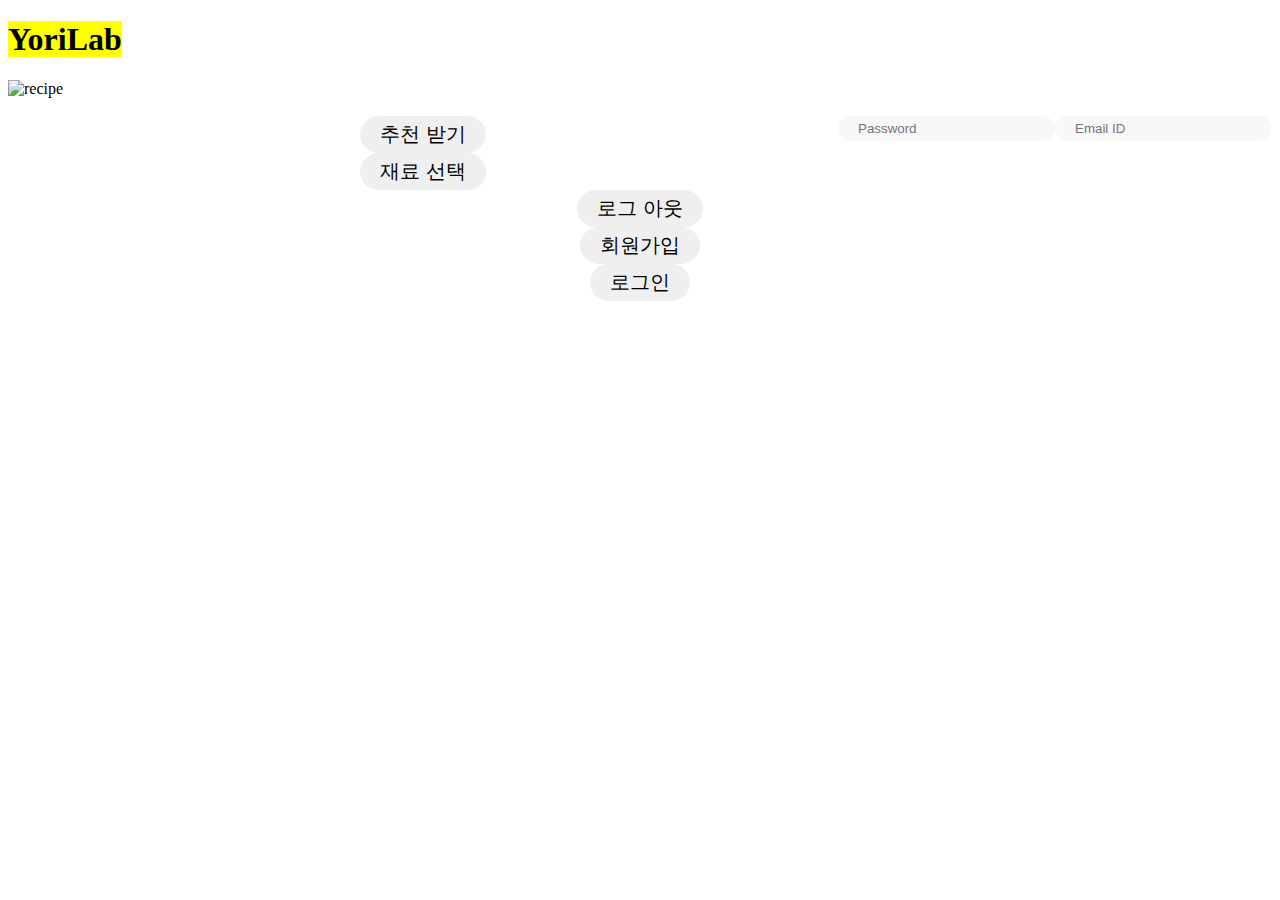
<file: src/main/resources/templates/mainPage.html>
<!DOCTYPE html>

<html lang="ko" xmlns:th="http://www.thymeleaf.org"
      xmlns:layout="http://www.ultraq.net.nz/thymeleaf/layout"
      layout:decorate="~{layouts/default}">

<div layout:fragment="content">

    <div >
        <h1><mark class="text-white">YoriLab</mark></h1>

        <img th:src="@{/img/mainPage.png}" class="rounded-pill shadow position-relative" alt="recipe" th:style="${'width:65%;'}"><br><br>

        <div class="box col-12">
            <form name = "LoginForm"method="post">
                <th:block th:if="${session.member != null}">
                    <span th:text="${session.member.name} +'님, 반갑습니다!'"></span>

                </th:block>
                <th:block th:if="${session.member == null}">
            <input type="ID" id = "email" name = "emailID"class="float-start col-3" placeholder="Email ID"/>
            <input type="password" id = "pw" name = "PW" class="float-start col-3" placeholder="Password"/>
                    <span th:text="${error}" th:style="${'color:red;'}"></span>
                </th:block>
                <th:block th:if="${session.member != null}">
                    <span>
                    <button type = "button" id="recomm-btn" class="float-end top-50 start-50 translate-middle btn btn-lg btn-success">추천 받기</button>
                    <button type = "button" id="ingre-select-btn" class="float-end start-80 translate-middle btn btn-lg btn-success">재료 선택</button>
                    <button type="button" id = "Logout-btn" class="float-end start-80 translate-middle btn btn-lg btn-light">로그 아웃</button>

                    </span>
                </th:block>
                <th:block th:if="${session.member == null}">
                    <button type="button" class="float-end btn btn-success btn-lg"id = "signUp-btn">회원가입</button>
                    <button type="button" class="float-end btn btn-light btn-lg" id = "Login-btn">로그인</button>
                </th:block>
            </form>


        </div>
    </div>

</div>

</html>

<script>
    $("#recomm-btn").click(function() {
        location.href = "/recommendation";
    });
    $("#signUp-btn").click(function() {
        location.href = "/signup";
    });
    $("#ingre-select-btn").click(function() {
        location.href = "/select";
    });

    $("#Login-btn").click(function() {
        var result = true;
        if($("#email").val() == "") {
            alert("emailID를 입력해 주세요.");
            result = false;
        }else if($("#pw").val() == ""){
        alert("비밀번호를 입력해 주세요.");
        result = false;
        }else {
        result = true;
        }

        if(result == true)
        { LoginForm.action = "/login";
        LoginForm.submit();}
    });
    $("#Logout-btn").click(function() {



        location.href = "/logout";

    });

</script>

<style>
  .box input{
      float: right;
      font-family: 'Poppins', sans-serif;
      display: block;
      margin: 0px auto;
      padding: 5px 20px;
      text-align: left;
      background: #F8F8F8;
      color: #fff;
      border: 0;
      border-radius: 20px;
      margin-bottom: 20px;
      color: #000;
  }
  .box button {
      border: 0;
      font-family: 'Poppins', sans-serif;
      font-size: 20px;
      margin: 0px auto;
      padding: 5px 20px;
      display: block;
      cursor: pointer;
      border-radius: 20px;
  }
</style>
</file>
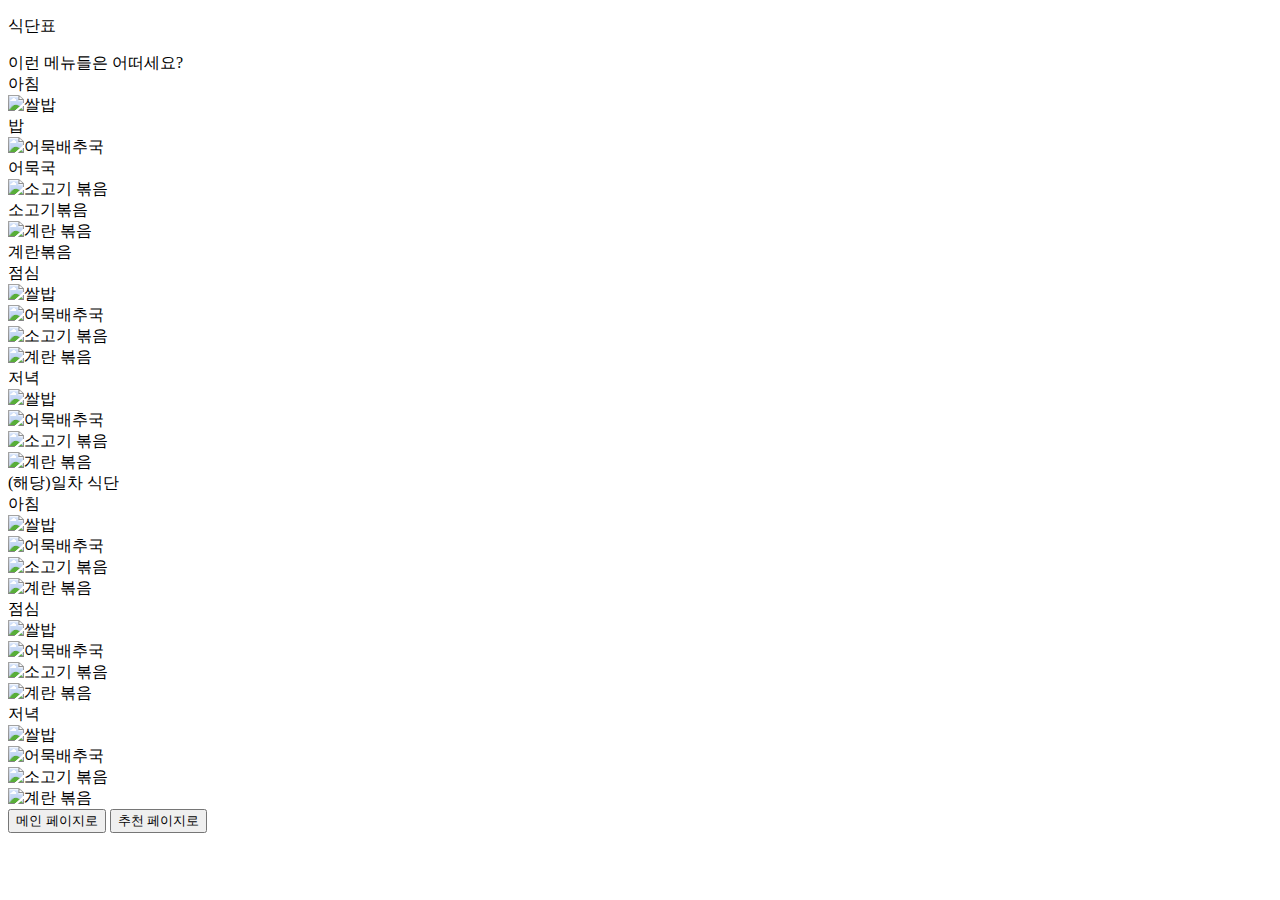
<file: src/main/resources/templates/recipeRecommend2.html>
<!DOCTYPE html>
<html xmlns:th="http://www.thymeleaf.org"
      xmlns:layout="http://www.ultraq.net.nz/thymeleaf/layout"
      layout:decorate="~{layouts/default}">

<div layout:fragment="content" class="pb-5">
    <style type="text/css">
    .col{
        flex: 0 0 auto;
         width: 15%;
        }


    </style>
    <div>

        <div class="fw-bold h4">
            <p>식단표</p>

        </div>
        <div class="mb-5"
        >
            <div class="mb-2 fw-semibold">이런 메뉴들은 어떠세요?</div>
            <div class="row flex-row flex-nowrap overflow-auto mb-2"
            >
                <div class="col"
                >아침</div>

                <div class="col"
                >
                    <img th:src="@{img/rice.png}" alt="쌀밥"
                         th:style="${'height : 100px;'}">
                    <div >밥</div>
                </div>
                <div class="col"
                >
                    <img th:src="@{img/fishcakesoup.png}" alt="어묵배추국"
                         th:style="${'height : 100px;'}">
                    <div>어묵국</div>
                </div><div class="col">
                <img th:src="@{img/stirredbeef.png}" alt="소고기 볶음"
                     th:style="${'height : 100px; '}">
                <div>소고기볶음</div>
            </div>
                <div class="col">
                    <img th:src="@{img/stirredegg.png}" alt="계란 볶음"
                         th:style="${'height : 100px; '}">
                    <div>계란볶음</div>
                </div>
            </div>
            <div class="row flex-row flex-nowrap overflow-auto mb-2"
            >
                <div class="col"
                >점심</div>

                <div class="col"
                >
                    <img th:src="@{img/rice.png}" alt="쌀밥"
                         th:style="${'height : 100px;'}">
                    <div ></div>
                </div>
                <div class="col"
                >
                    <img th:src="@{img/fishcakesoup.png}" alt="어묵배추국"
                         th:style="${'height : 100px;'}">
                    <div  class="text-center"></div>
                </div><div class="col">
                <img th:src="@{img/stirredbeef.png}" alt="소고기 볶음"
                     th:style="${'height : 100px; '}">
                <div></div>
            </div>
                <div class="col">
                    <img th:src="@{img/stirredegg.png}" alt="계란 볶음"
                         th:style="${'height : 100px; '}">
                    <div></div>
                </div>
            </div>
            <div class="row flex-row flex-nowrap overflow-auto mb-2"
            >
                <div class="col"
                >저녁</div>

                <div class="col"
                >
                    <img th:src="@{img/rice.png}" alt="쌀밥"
                         th:style="${'height : 100px;'}">
                    <div  ></div>
                </div>
                <div class="col"
                >
                    <img th:src="@{img/fishcakesoup.png}" alt="어묵배추국"
                         th:style="${'height : 100px;'}">
                    <div  ></div>
                </div><div class="col">
                <img th:src="@{img/stirredbeef.png}" alt="소고기 볶음"
                     th:style="${'height : 100px; '}">
                <div  class="text-center"></div>
            </div>
                <div class="col">
                    <img th:src="@{img/stirredegg.png}" alt="계란 볶음"
                         th:style="${'height : 100px; '}">
                    <div  class="text-center"></div>
                </div>
            </div>
        </div>


        <div>
            <div class="mb-5"
                 >
                <div class="mb-2 fw-semibold">(해당)일차 식단</div>

                <div>
                    <div class="row flex-row flex-nowrap overflow-auto mb-2"
                        >
                        <div class="col"
                        >아침</div>

                        <div class="col"
                             >
                            <img th:src="@{img/rice.png}" alt="쌀밥"
                                 th:style="${'height : 100px;'}">
                            <div  class="text-center"></div>
                        </div>
                        <div class="col"
                        >
                            <img th:src="@{img/fishcakesoup.png}" alt="어묵배추국"
                                 th:style="${'height : 100px;'}">
                            <div  class="text-center"></div>
                        </div><div class="col">
                        <img th:src="@{img/stirredbeef.png}" alt="소고기 볶음"
                             th:style="${'height : 100px; '}">
                        <div  class="text-center"></div>
                    </div>
                        <div class="col">
                            <img th:src="@{img/stirredegg.png}" alt="계란 볶음"
                                 th:style="${'height : 100px; '}">
                            <div  class="text-center"></div>
                        </div>
                    </div>
                    <div class="row flex-row flex-nowrap overflow-auto mb-2"
                    >
                        <div class="col"
                        >점심</div>
                        <!-- 추천 요리 이미지와 이름 -->
                        <div class="col"
                        >
                            <img th:src="@{img/rice.png}" alt="쌀밥"
                                 th:style="${'height : 100px;'}">
                            <div  class="text-center"></div>
                        </div>
                        <div class="col"
                        >
                            <img th:src="@{img/fishcakesoup.png}" alt="어묵배추국"
                                 th:style="${'height : 100px;'}">
                            <div  class="text-center"></div>
                        </div><div class="col">
                        <img th:src="@{img/stirredbeef.png}" alt="소고기 볶음"
                             th:style="${'height : 100px; '}">
                        <div  class="text-center"></div>
                    </div>
                        <div class="col">
                            <img th:src="@{img/stirredegg.png}" alt="계란 볶음"
                                 th:style="${'height : 100px; '}">
                            <div  class="text-center"></div>
                        </div>
                    </div>
                    <div class="row flex-row flex-nowrap overflow-auto mb-2"
                    >
                        <div class="col"
                        >저녁</div>
                        <!-- 추천 요리 이미지와 이름 -->
                        <div class="col"
                        >
                            <img th:src="@{img/rice.png}" alt="쌀밥"
                                 th:style="${'height : 100px;'}">
                            <div  class="text-center"></div>
                        </div>
                        <div class="col"
                        >
                            <img th:src="@{img/fishcakesoup.png}" alt="어묵배추국"
                                 th:style="${'height : 100px;'}">
                            <div  class="text-center"></div>
                        </div><div class="col">
                        <img th:src="@{img/stirredbeef.png}" alt="소고기 볶음"
                             th:style="${'height : 100px; '}">
                        <div  class="text-center"></div>
                    </div>
                        <div class="col">
                            <img th:src="@{img/stirredegg.png}" alt="계란 볶음"
                                 th:style="${'height : 100px; '}">
                            <div  class="text-center"></div>
                        </div>
                    </div>
                </div>


            </div>

        </div>



    </div>


    <button id = "returnHome" th:style = "${'margin: 0 auto;'}">메인 페이지로</button>
    <button id = "returnRecommend" th:style = "${'margin: 0 auto;'}">추천 페이지로</button>
    <script src="https://code.jquery.com/jquery-3.6.0.min.js"></script>
    <script type="text/javascript">

$("#returnHome").click(function(){
location.href = "/main";

})

$("#returnRecommend").click(function(){
location.href = "/recommendation";

})
</script>
</div>
</html>
</file>
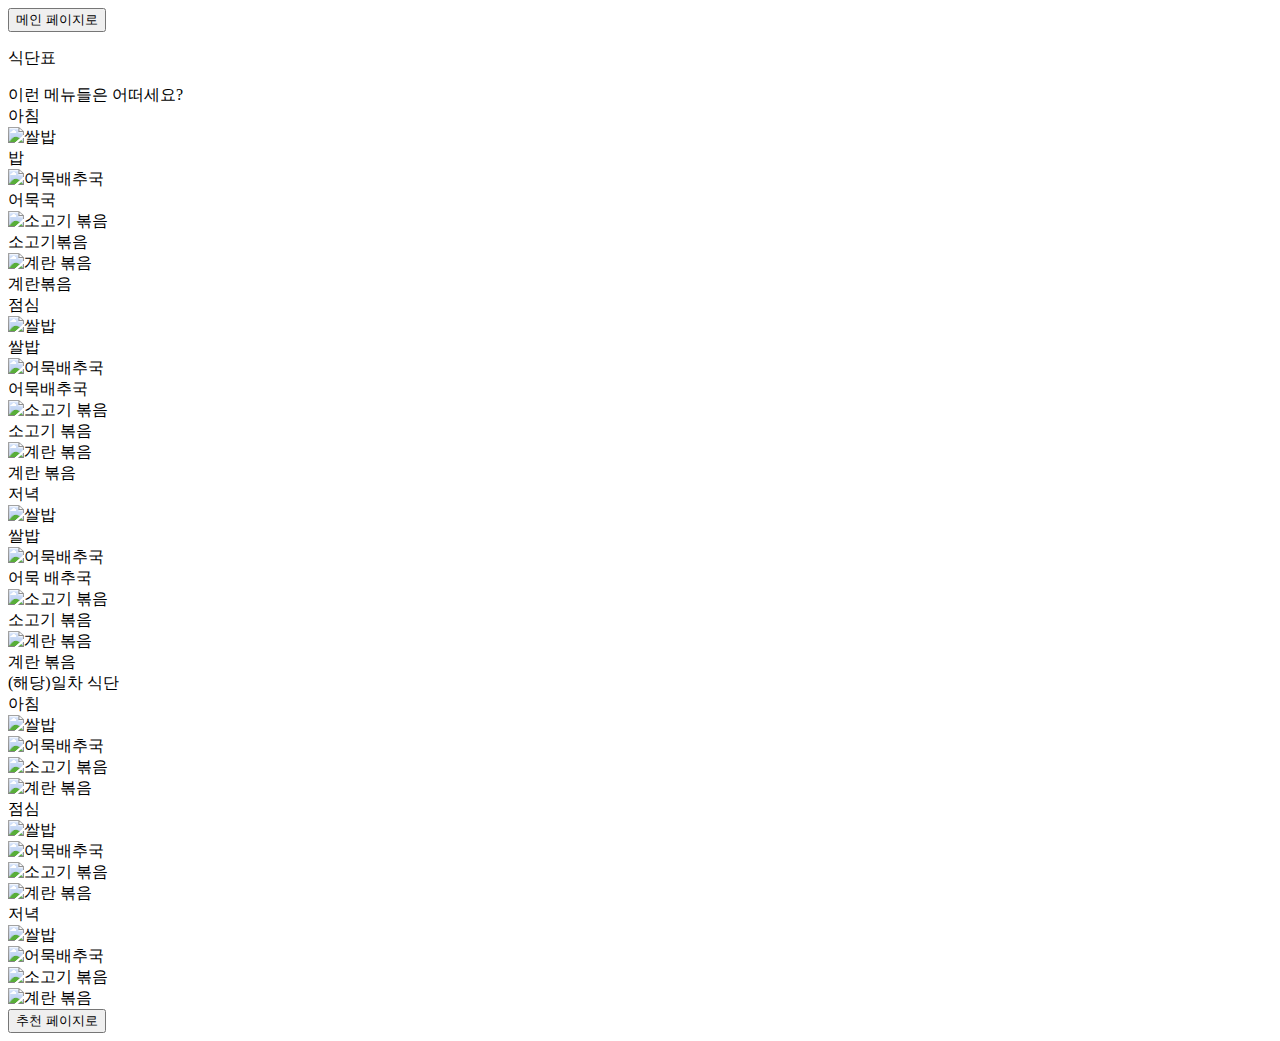
<file: src/main/resources/templates/recipeView.html>
<!DOCTYPE html>
<html xmlns:th="http://www.thymeleaf.org"
      xmlns:layout="http://www.ultraq.net.nz/thymeleaf/layout"
      layout:decorate="~{layouts/default}">

<div layout:fragment="content" class="pb-5">
    <style type="text/css">
    .col{
        flex: 0 0 auto;
         width: 15%;
        }


    </style>
    <button id = "returnHome" th:style = "${'margin: 0 auto;'}">메인 페이지로</button>
    <div>

        <div class="fw-bold h4">
            <p>식단표</p>

        </div>
        <div class="mb-5"
        >
            <div class="mb-2 fw-semibold">이런 메뉴들은 어떠세요?</div>
            <div class="row flex-row flex-nowrap overflow-auto mb-2"
            >
                <div class="col"
                >아침</div>

                <div class="col"
                >
                    <img th:src="@{img/rice.png}" alt="쌀밥"
                         th:style="${'height : 100px;'}">
                    <div >밥</div>
                </div>
                <div class="col"
                >
                    <img th:src="@{img/fishcakesoup.png}" alt="어묵배추국"
                         th:style="${'height : 100px;'}">
                    <div>어묵국</div>
                </div><div class="col">
                <img th:src="@{img/stirredbeef.png}" alt="소고기 볶음"
                     th:style="${'height : 100px; '}">
                <div>소고기볶음</div>
            </div>
                <div class="col">
                    <img th:src="@{img/stirredegg.png}" alt="계란 볶음"
                         th:style="${'height : 100px; '}">
                    <div>계란볶음</div>
                </div>
            </div>
            <div class="row flex-row flex-nowrap overflow-auto mb-2"
            >
                <div class="col"
                >점심</div>

                <div class="col"
                >
                    <img th:src="@{img/rice.png}" alt="쌀밥"
                         th:style="${'height : 100px;'}">
                    <div>쌀밥</div>
                </div>
                <div class="col"
                >
                    <img th:src="@{img/fishcakesoup.png}" alt="어묵배추국"
                         th:style="${'height : 100px;'}">
                    <div>어묵배추국</div>
                </div><div class="col">
                <img th:src="@{img/stirredbeef.png}" alt="소고기 볶음"
                     th:style="${'height : 100px; '}">
                <div>소고기 볶음</div>
            </div>
                <div class="col">
                    <img th:src="@{img/stirredegg.png}" alt="계란 볶음"
                         th:style="${'height : 100px; '}">
                    <div>계란 볶음</div>
                </div>
            </div>
            <div class="row flex-row flex-nowrap overflow-auto mb-2"
            >
                <div class="col"
                >저녁</div>

                <div class="col"
                >
                    <img th:src="@{img/rice.png}" alt="쌀밥"
                         th:style="${'height : 100px;'}">
                    <div>쌀밥</div>
                </div>
                <div class="col"
                >
                    <img th:src="@{img/fishcakesoup.png}" alt="어묵배추국"
                         th:style="${'height : 100px;'}">
                    <div>어묵 배추국</div>
                </div><div class="col">
                <img th:src="@{img/stirredbeef.png}" alt="소고기 볶음"
                     th:style="${'height : 100px; '}">
                <div>소고기 볶음</div>
            </div>
                <div class="col">
                    <img th:src="@{img/stirredegg.png}" alt="계란 볶음"
                         th:style="${'height : 100px; '}">
                    <div>계란 볶음</div>
                </div>
            </div>
        </div>


        <div>
            <div class="mb-5"
                 >
                <div class="mb-2 fw-semibold">(해당)일차 식단</div>

                <div>
                    <div class="row flex-row flex-nowrap overflow-auto mb-2"
                        >
                        <div class="col"
                        >아침</div>

                        <div class="col"
                             >
                            <img th:src="@{img/rice.png}" alt="쌀밥"
                                 th:style="${'height : 100px;'}">
                            <div  class="text-center"></div>
                        </div>
                        <div class="col"
                        >
                            <img th:src="@{img/fishcakesoup.png}" alt="어묵배추국"
                                 th:style="${'height : 100px;'}">
                            <div  class="text-center"></div>
                        </div><div class="col">
                        <img th:src="@{img/stirredbeef.png}" alt="소고기 볶음"
                             th:style="${'height : 100px; '}">
                        <div  class="text-center"></div>
                    </div>
                        <div class="col">
                            <img th:src="@{img/stirredegg.png}" alt="계란 볶음"
                                 th:style="${'height : 100px; '}">
                            <div  class="text-center"></div>
                        </div>
                    </div>
                    <div class="row flex-row flex-nowrap overflow-auto mb-2"
                    >
                        <div class="col"
                        >점심</div>
                        <!-- 추천 요리 이미지와 이름 -->
                        <div class="col"
                        >
                            <img th:src="@{img/rice.png}" alt="쌀밥"
                                 th:style="${'height : 100px;'}">
                            <div  class="text-center"></div>
                        </div>
                        <div class="col"
                        >
                            <img th:src="@{img/fishcakesoup.png}" alt="어묵배추국"
                                 th:style="${'height : 100px;'}">
                            <div  class="text-center"></div>
                        </div><div class="col">
                        <img th:src="@{img/stirredbeef.png}" alt="소고기 볶음"
                             th:style="${'height : 100px; '}">
                        <div  class="text-center"></div>
                    </div>
                        <div class="col">
                            <img th:src="@{img/stirredegg.png}" alt="계란 볶음"
                                 th:style="${'height : 100px; '}">
                            <div  class="text-center"></div>
                        </div>
                    </div>
                    <div class="row flex-row flex-nowrap overflow-auto mb-2"
                    >
                        <div class="col"
                        >저녁</div>
                        <!-- 추천 요리 이미지와 이름 -->
                        <div class="col"
                        >
                            <img th:src="@{img/rice.png}" alt="쌀밥"
                                 th:style="${'height : 100px;'}">
                            <div  class="text-center"></div>
                        </div>
                        <div class="col"
                        >
                            <img th:src="@{img/fishcakesoup.png}" alt="어묵배추국"
                                 th:style="${'height : 100px;'}">
                            <div  class="text-center"></div>
                        </div><div class="col">
                        <img th:src="@{img/stirredbeef.png}" alt="소고기 볶음"
                             th:style="${'height : 100px; '}">
                        <div  class="text-center"></div>
                    </div>
                        <div class="col">
                            <img th:src="@{img/stirredegg.png}" alt="계란 볶음"
                                 th:style="${'height : 100px; '}">
                            <div  class="text-center"></div>
                        </div>
                    </div>
                </div>


            </div>

        </div>



    </div>



    <button id = "returnRecommend" th:style = "${'margin: 0 auto;'}">추천 페이지로</button>
    <script src="https://code.jquery.com/jquery-3.6.0.min.js"></script>
    <script type="text/javascript">

$("#returnHome").click(function(){
location.href = "/main";

})

$("#returnRecommend").click(function(){
location.href = "/recommendation";

})
</script>
</div>
</html>
</file>
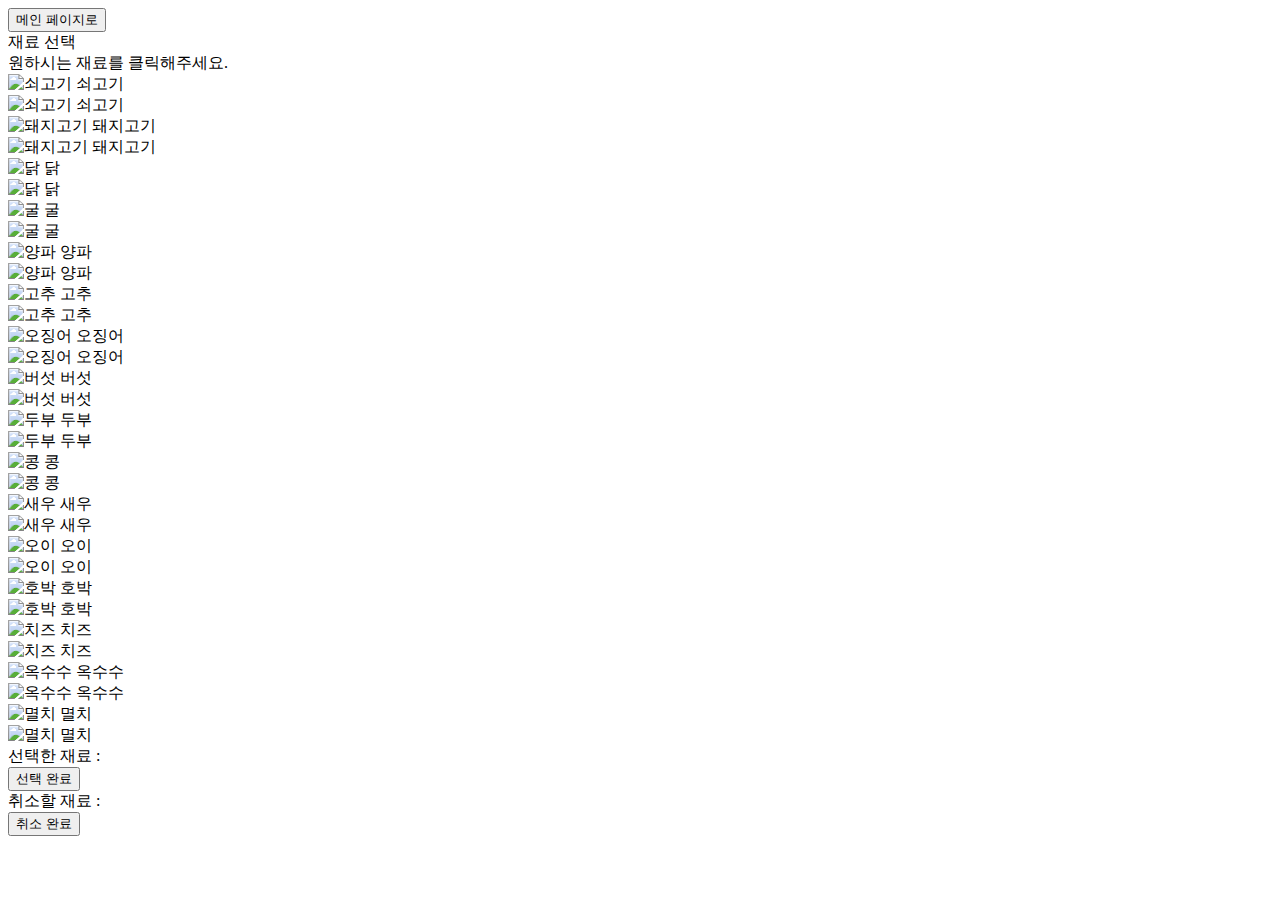
<file: src/main/resources/templates/selectIngred.html>
<!DOCTYPE html>
<html xmlns:th="http://www.thymeleaf.org"
xmlns:layout="http://www.ultraq.net.nz/thymeleaf/layout"
layout:decorate="~{layouts/default}">
<head>

    <link href="https://fonts.googleapis.com/css?family=Poppins&display=swap" rel="stylesheet"/>
    <link th:href="@{css/selectIngred.css}" rel="stylesheet"/>
    <title>Document</title></head>


<body>

<div layout:fragment="content" class="pb-5">


    <button id = "returnHome" class="top-50 start-50 translate-middle btn btn-lg btn-success">메인 페이지로</button>
    <div class="mb-2 fw-semibold">
        재료 선택
    </div>

    <div class="mb-2 fw-semibold" style = "display: center;">
        원하시는 재료를 클릭해주세요.
    </div>

    <form name = "ingredListForm">

        <div id = "hiddenInput" th:style="${'display:none;'}" th:text="${session.member.emailID}"></div>
        <input type="hidden" name="emailID" id = "emailID">
        <div class="row flex-row flex-nowrap overflow-auto mb-2"
        >
            <!-- 추천 요리 이미지와 이름 -->
            <div th:if="${#lists.contains(ingredList,'쇠고기')}" class="col-3 selected">

                <img th:src="@{img/beef.png}" alt="쇠고기"  th:style = "${'height : 150px; width : 100px;'}" class="rounded w-100">
                <span th:style = "${'margin : 100px; color : red;'}">쇠고기</span>
            </div>
            <div th:if="${!#lists.contains(ingredList,'쇠고기')}" class="col-3 ingreds">

                <img th:src="@{img/beef.png}" alt="쇠고기" th:style = "${'height : 150px; width : 100px;'}" class="rounded w-100">
                <span th:style = "${'margin : 100px;'}">쇠고기</span>
            </div>

            <div th:if="${!#lists.contains(ingredList,'돼지고기')}"class="col-3 ingreds">
                <img  th:src="@{img/fork.png}" alt="돼지고기" th:style = "${'height : 150px;'}" class="rounded w-100">
                <span th:style = "${'margin : 100px;'}">돼지고기</span>
            </div>
            <div th:if="${#lists.contains(ingredList,'돼지고기')}"class="col-3 selected" th:css = "${'background-color:red;'}">
                <img  th:src="@{img/fork.png}" alt="돼지고기" th:style = "${'height : 150px;'}" class="rounded w-100">
                <span th:style = "${'margin : 100px; color : red;'}">돼지고기</span>
            </div>
            <div th:if="${!#lists.contains(ingredList,'닭')}" class="col-3 ingreds">
                <img th:src="@{img/chicken.png}" alt="닭" th:style = "${'height : 150px;'}" class="rounded w-100">
                <span th:style = "${'margin : 100px;'}">닭</span>
            </div>
            <div th:if="${#lists.contains(ingredList,'닭')}" class="col-3 selected" th:css = "${'background-color:red;'}">
                <img th:src="@{img/chicken.png}" alt="닭" th:style = "${'height : 150px;'}" class="rounded w-100">
                <span th:style = "${'margin : 100px; color : red;'}">닭</span>
            </div>
            <div th:if="${!#lists.contains(ingredList,'굴')}"class="col-3 ingreds">
                <img th:src="@{img/oyster.png}" alt="굴" th:style = "${'height : 150px; width : 100px;'}" class="rounded w-100">
                <span th:style = "${'margin : 100px; '}">굴</span>
            </div>
            <div th:if="${#lists.contains(ingredList,'굴')}"class="col-3 selected" th:css = "${'background-color:red;'}">
                <img th:src="@{img/oyster.png}" alt="굴" th:style = "${'height : 150px; width : 100px;'}" class="rounded w-100">
                <span th:style = "${'margin : 100px; color : red;'}">굴</span>
            </div>
        </div>
        <div class="row flex-row flex-nowrap overflow-auto mb-2" th:style = "${'margin-top: 50px;'}"
        >
            <div th:if="${!#lists.contains(ingredList,'양파')}"class="col-3 ingreds">
                <img th:src="@{img/onion.png}" alt="양파" th:style = "${'height : 150px; width : 100px;'}" class="rounded w-100">
                <span th:style = "${'margin : 100px;'}">양파</span>
            </div>
            <div th:if="${#lists.contains(ingredList,'양파')}"class="col-3 selected" th:css = "${'background-color:red;'}">
                <img th:src="@{img/onion.png}" alt="양파" th:style = "${'height : 150px; width : 100px;'}" class="rounded w-100">
                <span th:style = "${'margin : 100px; color : red;'}">양파</span>
            </div>
            <div th:if="${!#lists.contains(ingredList,'고추')}"class="col-3 ingreds">
                <img  th:src="@{img/hotpepper.png}" alt="고추" th:style = "${'height : 150px; width : 100px;'}" class="rounded w-100">
                <span th:style = "${'margin : 100px;'}">고추</span>
            </div>
            <div th:if="${#lists.contains(ingredList,'고추')}"class="col-3 selected" th:css = "${'background-color:red;'}">
                <img  th:src="@{img/hotpepper.png}" alt="고추" th:style = "${'height : 150px; width : 100px;'}" class="rounded w-100">
                <span th:style = "${'margin : 100px; color : red;'}">고추</span>
            </div>
            <div th:if="${!#lists.contains(ingredList,'오징어')}"class="col-3 ingreds">
                <img th:src="@{img/squid.png}" alt="오징어" th:style = "${'height : 150px; width : 100px;'}" class="rounded w-100">
                <span th:style = "${'margin : 100px; '}">오징어</span>
            </div>
            <div th:if="${#lists.contains(ingredList,'오징어')}"class="col-3 selected" th:css = "${'background-color:red;'}">
                <img th:src="@{img/squid.png}" alt="오징어" th:style = "${'height : 150px; width : 100px;'}" class="rounded w-100">
                <span th:style = "${'margin : 100px; color : red;'}">오징어</span>
            </div>
            <div th:if="${!#lists.contains(ingredList,'버섯')}"class="col-3 ingreds">
                <img th:src="@{img/mushroom.png}" alt="버섯" th:style = "${'height : 150px; width : 100px;'}" class="rounded w-100">
                <span th:style = "${'margin : 100px; '}">버섯</span>
            </div>
            <div th:if="${#lists.contains(ingredList,'버섯')}"class="col-3 selected" th:css = "${'background-color:red;'}">
                <img th:src="@{img/mushroom.png}" alt="버섯" th:style = "${'height : 150px; width : 100px;'}" class="rounded w-100">
                <span th:style = "${'margin : 100px; color : red;'}">버섯</span>
            </div>
        </div>
        <div class="row flex-row flex-nowrap overflow-auto mb-2" th:style = "${'margin-top: 50px;'}"
        >
            <div th:if="${!#lists.contains(ingredList,'두부')}" class="col-3 ingreds">
                <img  th:src="@{img/tofu.png}" alt="두부" th:style = "${'height : 150px; width : 100px;'}" class="rounded w-100">
                <span th:style = "${'margin : 100px; '}">두부</span>
            </div>
            <div th:if="${#lists.contains(ingredList,'두부')}" class="col-3 selected" th:css = "${'background-color:red;'}">
                <img  th:src="@{img/tofu.png}" alt="두부" th:style = "${'height : 150px; width : 100px;'}" class="rounded w-100">
                <span th:style = "${'margin : 100px; color : red;'}">두부</span>
            </div>
            <div th:if="${!#lists.contains(ingredList,'콩')}" class="col-3 ingreds">
                <img  th:src="@{img/beans.png}" alt="콩" th:style = "${'height : 150px; width : 100px;'}" class="rounded w-100">
                <span th:style = "${'margin : 100px;'}">콩</span>
            </div>
            <div th:if="${#lists.contains(ingredList,'콩')}" class="col-3 selected" th:css = "${'background-color:red;'}">
                <img  th:src="@{img/beans.png}" alt="콩" th:style = "${'height : 150px; width : 100px;'}" class="rounded w-100">
                <span th:style = "${'margin : 100px; color : red;'}">콩</span>
            </div>
            <div th:if="${!#lists.contains(ingredList,'새우')}" class="col-3 ingreds">
                <img  th:src="@{img/shrimp.png}" alt="새우" th:style = "${'height : 150px; width : 100px;'}" class="rounded w-100">
                <span th:style = "${'margin : 100px;'}">새우</span>
            </div>
            <div th:if="${#lists.contains(ingredList,'새우')}" class="col-3 selected" th:css = "${'background-color:red;'}">
                <img  th:src="@{img/shrimp.png}" alt="새우" th:style = "${'height : 150px; width : 100px;'}" class="rounded w-100">
                <span th:style = "${'margin : 100px; color : red;'}">새우</span>
            </div>
            <div th:if="${!#lists.contains(ingredList,'오이')}" class="col-3 ingreds">
                <img  th:src="@{img/cucumber.png}" alt="오이" th:style = "${'height : 150px; width : 100px;'}" class="rounded w-100">
                <span th:style = "${'margin : 100px;'}">오이</span>
            </div>
            <div th:if="${#lists.contains(ingredList,'오이')}" class="col-3 selected" th:css = "${'background-color:red;'}">
                <img  th:src="@{img/cucumber.png}" alt="오이" th:style = "${'height : 150px; width : 100px;'}" class="rounded w-100">
                <span th:style = "${'margin : 100px; color : red;'}">오이</span>
            </div>
        </div>
        <div class="row flex-row flex-nowrap overflow-auto mb-2" th:style = "${'margin-top: 50px;'}">
            <div th:if="${!#lists.contains(ingredList,'호박')}"  class="col-3 ingreds" >
                <img  th:src="@{img/pumpkin.png}" alt="호박" th:style = "${'height : 150px; width : 100px;'}" class="rounded w-100">
                <span th:style = "${'margin : 100px;'}">호박</span>
            </div>
            <div th:if="${#lists.contains(ingredList,'호박')}"  class="col-3 selected" th:css = "${'background-color:red;'}">
                <img  th:src="@{img/pumpkin.png}" alt="호박" th:style = "${'height : 150px; width : 100px;'}" class="rounded w-100">
                <span th:style = "${'margin : 100px;color : red;'}">호박</span>
            </div>
            <div th:if="${!#lists.contains(ingredList,'치즈')}" class="col-3 ingreds">
                <img  th:src="@{img/cheese.png}" alt="치즈" th:style = "${'height : 150px; width : 100px;'}" class="rounded w-100">
                <span th:style = "${'margin : 100px;'}">치즈</span>
            </div>
            <div th:if="${#lists.contains(ingredList,'치즈')}" class="col-3 selected" th:css = "${'background-color:red;'}">
                <img  th:src="@{img/cheese.png}" alt="치즈" th:style = "${'height : 150px; width : 100px;'}" class="rounded w-100">
                <span th:style = "${'margin : 100px; color : red;'}">치즈</span>
            </div>
            <div th:if="${!#lists.contains(ingredList,'옥수수')}" class="col-3 ingreds">
                <img   th:src="@{img/corn.png}" alt="옥수수" th:style = "${'height : 150px; width : 100px;'}" class="rounded w-100">
                <span th:style = "${'margin : 100px; '}">옥수수</span>
            </div>
            <div th:if="${#lists.contains(ingredList,'옥수수')}" class="col-3 selected" th:css = "${'background-color:red;'}">
                <img   th:src="@{img/corn.png}" alt="옥수수" th:style = "${'height : 150px; width : 100px;'}" class="rounded w-100">
                <span th:style = "${'margin : 100px; color : red;'}">옥수수</span>
            </div>
            <div th:if="${!#lists.contains(ingredList,'멸치')}" class="col-3 ingreds">
                <img   th:src="@{img/anchovy.png}" alt="멸치" th:style = "${'height : 150px; width : 100px;'}" class="rounded w-100">
                <span th:style = "${'margin : 100px; '}">멸치</span>
            </div>
            <div th:if="${#lists.contains(ingredList,'멸치')}" class="col-3 selected" th:css = "${'background-color:red;'}">
                <img   th:src="@{img/anchovy.png}" alt="멸치" th:style = "${'height : 150px; width : 100px;'}" class="rounded w-100">
                <span th:style = "${'margin : 100px; color : red;'}">멸치</span>
            </div>
        </div>
        <div id = "selectIngreds" name = "ingred" class="mb-2 fw-semibold">
            선택한 재료 :
        </div>
        <input type="hidden" name = "ingred" id = "selectIngred">
        <button type = "button" id = "selectBut" class="top-50 start-50 btn btn-lg btn-success">선택 완료</button>

        <div id = "cancelIngreds" name = "cancelIngred" class="mb-2 fw-semibold">
            취소할 재료 :
        </div>
        <input type="hidden" name = "cancelIngred" id = "cancelIngred">
        <button type = "button" id = "cancelBut" class="top-50 start-50 btn btn-lg btn-success">취소 완료</button>


    </form>

    <script src="https://code.jquery.com/jquery-3.6.0.min.js"></script>
<script type="text/javascript">
    var texts = new String("");
    var texts2 = new String("");
    var str = $("#selectIngreds").text();
    //재료 클릭
    $(".ingreds").click(function(){
    if(texts.indexOf($(this).text().trim()) == -1) {
    texts += $(this).text().trim();
    texts += ' ';
    $(this).css({"background-color":"#11ffeeff"});
    }else {
    texts = texts.replace($(this).text().trim() + ' ','');
    $(this).css({"background-color":""});
    }


    $("#selectIngreds").text(str + texts);


    })

    $(".selected").click(function(){
       if(texts2.indexOf($(this).text().trim()) == -1) {
    texts2 += $(this).text().trim();
    texts2 += ' ';
    $(this).css({"background-color":"#14a741"});
    }else {
    texts2 = texts2.replace($(this).text().trim() + ' ','');
    $(this).css({"background-color":""});
    }


    $("#cancelIngreds").text(str + texts2);

    })

    //메인 페이지로 가기 클릭
    $("#returnHome").click(function(){
    location.href = "/main";
    })

    //선택버튼 클릭
    $("#selectBut").click(function(){
    if(texts == "") {
    alert("재료를 선택해 주세요.");
    }else {
    if(confirm(texts + "을 선택하시겠습니까?")) {
    $("#emailID").val($("#hiddenInput").text());

        $("#selectIngred").val(texts);
        ingredListForm.method = "POST";
        ingredListForm.action = "/select";

        ingredListForm.submit();
    }

    }


    })
     $("#cancelBut").click(function(){
     if(texts2 == "") {
     alert("취소할 재료를 선택해 주세요.");
     }else {
         if(confirm(texts2 + "을 취소하시겠습니까?")) {
        $("#emailID").val($("#hiddenInput").text());

        $("#cancelIngred").val(texts2);
       
        ingredListForm.method = "POST";
        ingredListForm.action = "/cancel";

        ingredListForm.submit();
    }
     }

     })

</script>

</div>

</body>


</html>
</file>
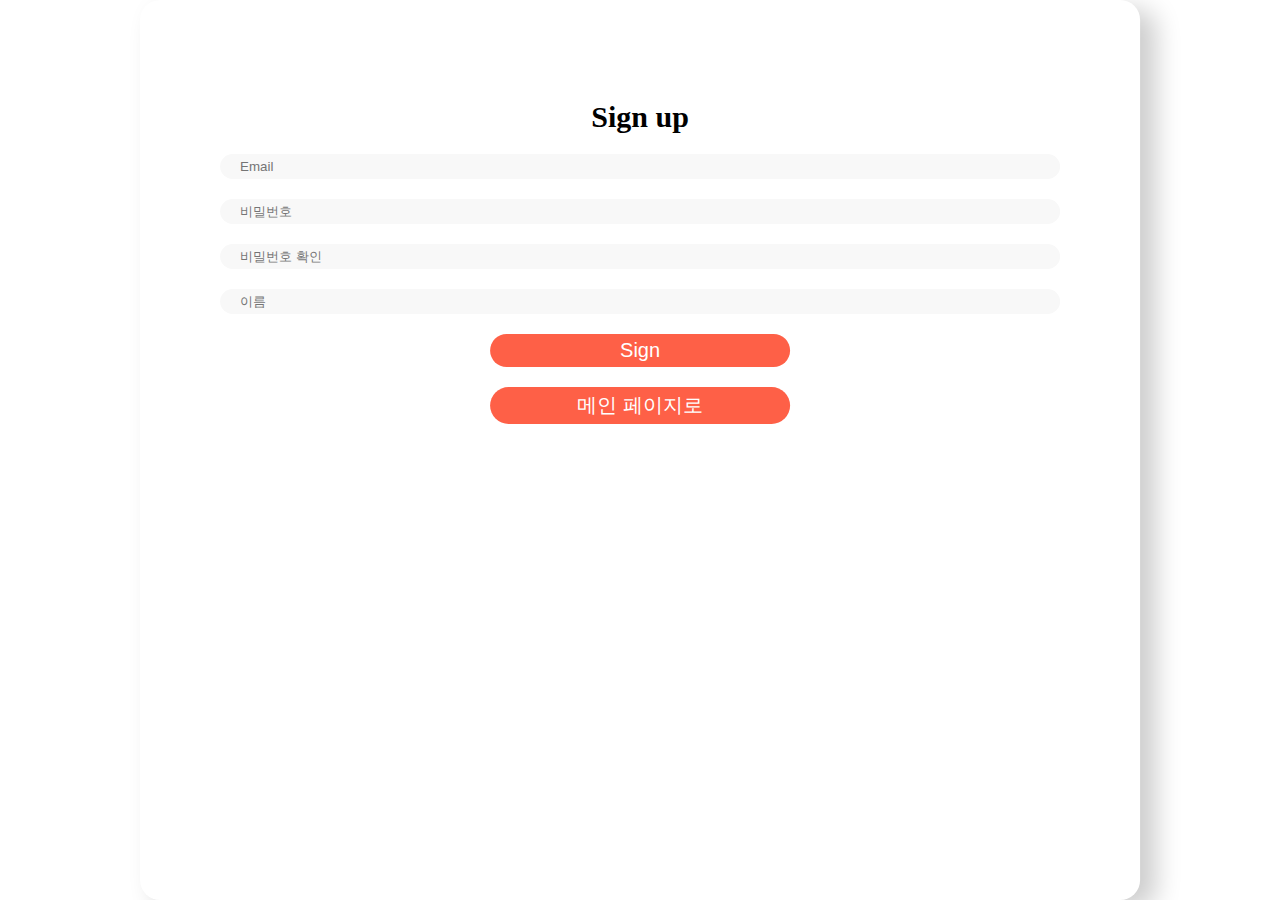
<file: src/main/resources/templates/Signup.html>
<!DOCTYPE html>
<html lang="ko" xmlns:th="http://www.thymeleaf.org"
      xmlns:layout="http://www.ultraq.net.nz/thymeleaf/layout"
      layout:decorate="~{layouts/default}">

<div layout:fragment="content">
    <div th:text="${name}"></div>
    <div class="ContainerSignUp">
        <div class="signupContainer col-6">
            <div class="box col-12">
                <h1 class="col">Sign up</h1>
                <form name = "JoinForm" method = "post">
                <input type="email" class="col" id = "email" name = "emailID" placeholder="Email"/>
                <input type="password" class="col" id = "passwd" name = "PW" placeholder="비밀번호"/>
                <input type="password" class="col" id = "passwdValid" placeholder="비밀번호 확인"/>
                <input type="text" class="col" id = "name" name = "name" placeholder="이름"/>


                <!--<label for="buyer" class="checkbox-inline">
                    <input type="checkbox" id="buyer">직업
                </label>

                <label for="buyer" class="checkbox-inline">
                    <input type="checkbox" id="buyer">
                </label>-->
                    <button class="col" id = "signBtn" type = "button">Sign</button>

                </form>
                <button class="col" id = "goBack" type = "button">메인 페이지로</button>
            </div>

        </div>
    </div>

</div>

</html>

<style media="screen">
    body {
      padding: 0;
      margin: 0;
    }

    .ContainerSignUp {
      position: relative;
      background: blue;
    }

    .signupContainer {
      width: 1000px;
      height: 100vh;
      max-width: 90%;
      top: 0px;
      left: 50%;
      transform: translateX(calc(-50% + 0.1px));
      position: absolute;
      overflow: hidden;
      background-color: white;
      box-shadow: 15px 9px 26px rgba(0, 0, 0, 0.2);
      border-radius: 20px;
      margin: 0 auto;
    }

    .box h1 {
      text-align: center;
      margin: 100px auto 0;
      font-size: 30px;
      margin-bottom: 20px;
    }

    .box input {
      font-family: 'Poppins', sans-serif;
      display: block;
      width: 80%;
      margin: 0px auto;
      padding: 5px 20px;
      text-align: left;
      background: #F8F8F8;
      color: #fff;
      border: 0;
      border-radius: 20px;
      margin-bottom: 20px;
      color: #000;
    }

    .box input:focus,
    .box input:active,
    .box button:focus,
    .box button:active {
      outline: none;
    }

    .box label {
      font-family: 'Poppins', sans-serif;
      display: block;
      width: 80%;
      margin: auto;
    }

    .box button {
      background: #FE6047;
      border: 0;
      color: #fff;
      padding: 5px;
      font-size: 20px;
      width: 300px;
      margin: 20px auto;
      display: block;
      cursor: pointer;
      border-radius: 20px;
    }

    .box button:active {
      background: #27ae60;
    }

    .box p {
      font-size: 14px;
      text-align: center;
    }

    .box p span {
      cursor: pointer;
      color: #666;
    }

    input[type=checkbox] {
        width : 11px;
        display: inline;
      margin: 2px 0 0;
      align-self: flex-start;
    }


</style>

<script type="text/javascript">

$("#signBtn").click(function(){
var result = true;
var emailText = $("#email").val();
if(emailText == "") {
alert("이메일을 입력해 주세요.");
result = false;

}
var passwdText = $("#passwd").val();
if(passwdText == "") {
alert("비밀번호를 입력해 주세요.");
result = false;
}
var passwdValidText = $("#passwdValid").val();
if(passwdValidText == "") {
alert("확인 비밀번호을 입력해 주세요.");

result = false;

}else if(passwdText !=passwdValidText) {
alert("비밀번호가 다릅니다.");
result = false;
}
var nameText = $("#name").val();
if(nameText == "") {
alert("이름을 입력해 주세요.");

result = false;

}
var ageText = $("#age").val();
if(ageText == "") {
alert("나이를 입력해 주세요.");

result = false;

}

if(result == true) {
JoinForm.action = "/join";
JoinForm.submit();


}else {
alert("다시 입력해 주세요");
}


})

$("#goBack").click(function(){

location.href = "/main";
})

var firstSelect = 0;

$("#skill").change(function(){

alert("checked");
alert($(this).val());
})


</script>
</file>
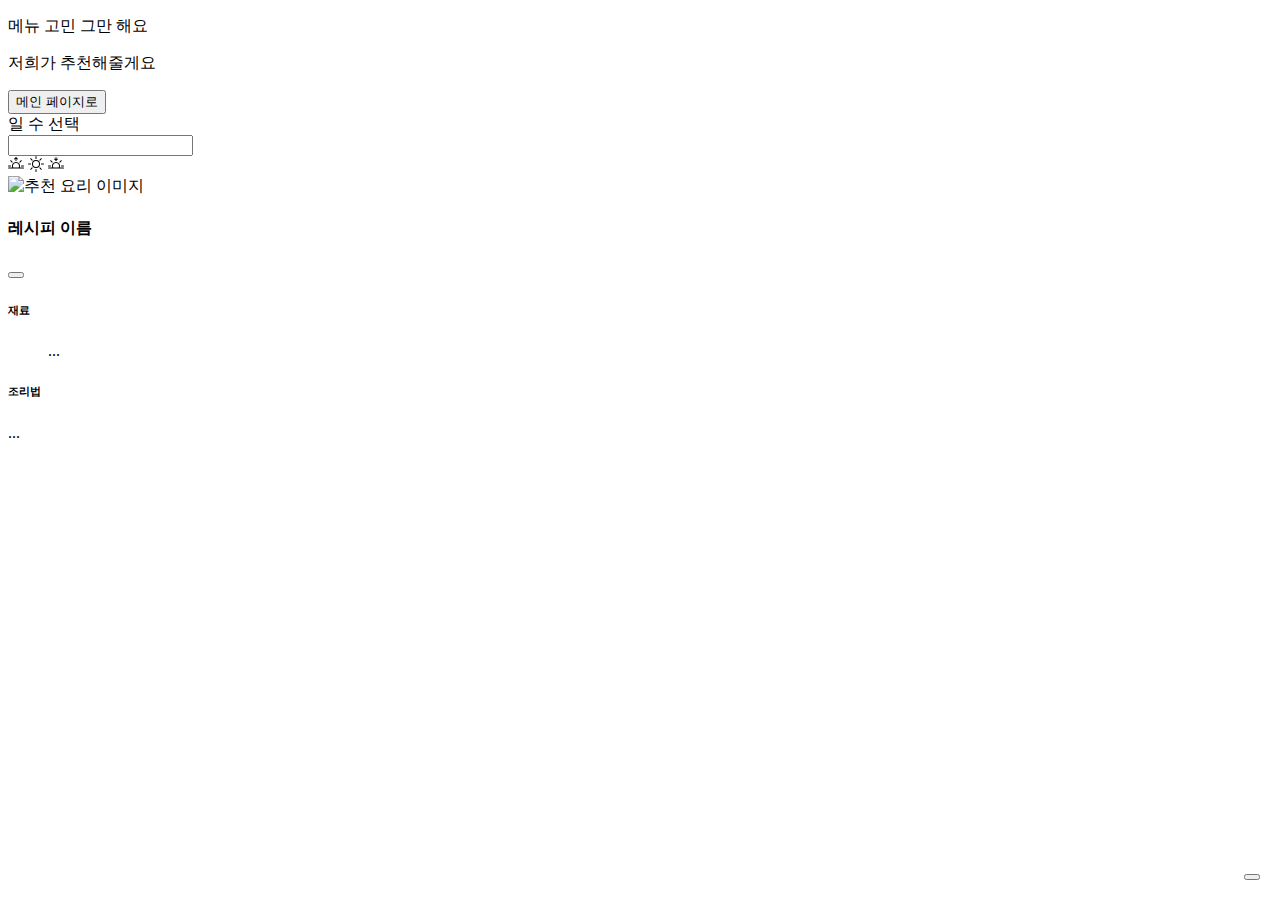
<file: src/main/resources/templates/contents/recommendation.html>
<!DOCTYPE html>
<html xmlns:th="http://www.thymeleaf.org"
      xmlns:layout="http://www.ultraq.net.nz/thymeleaf/layout"
      layout:decorate="~{layouts/default}">
<body>
    <div layout:fragment="content" class="pb-5">
        <div>
            <!-- 헤딩 -->
            <div class="fw-bold h4">
                <p>메뉴 고민 그만 해요</p>
                <p>저희가 추천해줄게요</p>
            </div>
            <button id = "returnHome" class="btn btn-lg btn-success">메인 페이지로</button>
            <!-- 일 수 선택 -->
            <div class="d-flex flex-row align-items-center justify-content-center my-4">
                <div class="fw-semibold me-5">일 수 선택</div>
                <input id="day-input" class="btn border" type="number" th:value="${day}"/>
            </div>

            <!-- 추천 리스트 날짜, 요리 시간별 -->
            <div>
                <div class="mb-5"
                        th:each="recommByDay : ${recommendationFullList}">
                    <div class="d-flex align-items-center">
                        <div class="fw-semibold"
                                th:text="${recommByDay.day} + '일차 추천 요리'"></div>

                    </div>
                    <!-- n일차 추천 요리 (시간별) -->
                    <div>
                        <div th:each="recommByWhen: ${recommByDay.recommendationByWhenList}">
                            <!-- 요리 시간 아이콘 -->
                            <div class="d-flex align-items-center">
                                <span th:text="${recommByWhen.whenToCook}" class="me-2"></span>
                                <!-- 아침 아이콘 -->
                                <svg th:if="${recommByWhen.whenToCook.name() == 'MORNING'}" xmlns="http://www.w3.org/2000/svg" width="16" height="16" fill="currentColor" class="bi bi-sunrise" viewBox="0 0 16 16">
                                    <path d="M7.646 1.146a.5.5 0 0 1 .708 0l1.5 1.5a.5.5 0 0 1-.708.708L8.5 2.707V4.5a.5.5 0 0 1-1 0V2.707l-.646.647a.5.5 0 1 1-.708-.708l1.5-1.5zM2.343 4.343a.5.5 0 0 1 .707 0l1.414 1.414a.5.5 0 0 1-.707.707L2.343 5.05a.5.5 0 0 1 0-.707zm11.314 0a.5.5 0 0 1 0 .707l-1.414 1.414a.5.5 0 1 1-.707-.707l1.414-1.414a.5.5 0 0 1 .707 0zM8 7a3 3 0 0 1 2.599 4.5H5.4A3 3 0 0 1 8 7zm3.71 4.5a4 4 0 1 0-7.418 0H.499a.5.5 0 0 0 0 1h15a.5.5 0 0 0 0-1h-3.79zM0 10a.5.5 0 0 1 .5-.5h2a.5.5 0 0 1 0 1h-2A.5.5 0 0 1 0 10zm13 0a.5.5 0 0 1 .5-.5h2a.5.5 0 0 1 0 1h-2a.5.5 0 0 1-.5-.5z"/>
                                </svg>
                                <!-- 점심 아이콘 -->
                                <svg th:if="${recommByWhen.whenToCook.name() == 'LUNCH'}" xmlns="http://www.w3.org/2000/svg" width="16" height="16" fill="currentColor" class="bi bi-sun" viewBox="0 0 16 16">
                                    <path d="M8 11a3 3 0 1 1 0-6 3 3 0 0 1 0 6zm0 1a4 4 0 1 0 0-8 4 4 0 0 0 0 8zM8 0a.5.5 0 0 1 .5.5v2a.5.5 0 0 1-1 0v-2A.5.5 0 0 1 8 0zm0 13a.5.5 0 0 1 .5.5v2a.5.5 0 0 1-1 0v-2A.5.5 0 0 1 8 13zm8-5a.5.5 0 0 1-.5.5h-2a.5.5 0 0 1 0-1h2a.5.5 0 0 1 .5.5zM3 8a.5.5 0 0 1-.5.5h-2a.5.5 0 0 1 0-1h2A.5.5 0 0 1 3 8zm10.657-5.657a.5.5 0 0 1 0 .707l-1.414 1.415a.5.5 0 1 1-.707-.708l1.414-1.414a.5.5 0 0 1 .707 0zm-9.193 9.193a.5.5 0 0 1 0 .707L3.05 13.657a.5.5 0 0 1-.707-.707l1.414-1.414a.5.5 0 0 1 .707 0zm9.193 2.121a.5.5 0 0 1-.707 0l-1.414-1.414a.5.5 0 0 1 .707-.707l1.414 1.414a.5.5 0 0 1 0 .707zM4.464 4.465a.5.5 0 0 1-.707 0L2.343 3.05a.5.5 0 1 1 .707-.707l1.414 1.414a.5.5 0 0 1 0 .708z"/>
                                </svg>
                                <!-- 저녁 아이콘 -->
                                <svg th:if="${recommByWhen.whenToCook.name() == 'DINNER'}" xmlns="http://www.w3.org/2000/svg" width="16" height="16" fill="currentColor" class="bi bi-sunset" viewBox="0 0 16 16">
                                    <path d="M7.646 4.854a.5.5 0 0 0 .708 0l1.5-1.5a.5.5 0 0 0-.708-.708l-.646.647V1.5a.5.5 0 0 0-1 0v1.793l-.646-.647a.5.5 0 1 0-.708.708l1.5 1.5zm-5.303-.51a.5.5 0 0 1 .707 0l1.414 1.413a.5.5 0 0 1-.707.707L2.343 5.05a.5.5 0 0 1 0-.707zm11.314 0a.5.5 0 0 1 0 .706l-1.414 1.414a.5.5 0 1 1-.707-.707l1.414-1.414a.5.5 0 0 1 .707 0zM8 7a3 3 0 0 1 2.599 4.5H5.4A3 3 0 0 1 8 7zm3.71 4.5a4 4 0 1 0-7.418 0H.499a.5.5 0 0 0 0 1h15a.5.5 0 0 0 0-1h-3.79zM0 10a.5.5 0 0 1 .5-.5h2a.5.5 0 0 1 0 1h-2A.5.5 0 0 1 0 10zm13 0a.5.5 0 0 1 .5-.5h2a.5.5 0 0 1 0 1h-2a.5.5 0 0 1-.5-.5z"/>
                                </svg>
                            </div>
                            <!-- 요리 리스트 -->
                            <div class="row flex-row flex-nowrap overflow-auto mb-2"
                                >
                                <!-- 추천 요리 이미지와 이름 -->
                                <div class="col-3"
                                        th:each="recomm : ${recommByWhen.recommendationList}">
                                    <div class="recipe-item" th:food="${recomm.food}"
                                         th:onclick="onClickRecipe([[${recomm.food}]])"
                                         >
                                        <img th:src="@{${recomm.food.imgUrl}}" alt="추천 요리 이미지" class="rounded w-100 " style="height: 20vh; object-fit: cover;">
                                        <div th:text="${recomm.food.name}" class="text-center text-truncate fw-bold"></div>
                                    </div>
                                </div>
                            </div>
                        </div>
                    </div>


                </div>
            </div>

            <!-- 영수증 출력 버튼 -->
            <button id="receipt-btn" type="button" class="rounded  btn btn-light border fw-bold"
                    data-bs-toggle="modal" data-bs-target="#receiptModal">
                <i class="bi bi-receipt"></i>
            </button>

        </div>

        <!-- 영수증 모달 -->
        <div th:replace="~{modal/receipt :: modal(${allIngredientList})}"></div>

        <!-- 레시피 상세 내용 모달 -->
<!--        <div th:replace="~{modal/recipe-detail :: modal(${})}"></div>-->
        <div  class="modal fade" id="recipe-modal" tabindex="-1">
            <div class="modal-dialog modal-dialog-centered modal-dialog-scrollable">
                <div class="modal-content">
                    <!-- 헤더 -->
                    <div class="modal-header">
                        <div class="modal-title">
                            <h4 class="fw-bolder" id="recipe-header">레시피 이름</h4>
                        </div>
                        <button class="btn-close" data-bs-dismiss="modal"></button>
                    </div>

                    <!-- 바디 -->
                    <div class="modal-body">
                        <section class="mb-5">
                            <h6 class="fw-bold">재료</h6>
                            <div class="lh-sm" >
                                <ul id="recipe-ing" class="d-flex flex-wrap text-center">...</ul>
                            </div>
                        </section>
                        <section>
                            <h6 class="fw-bold">조리법</h6>
                            <p class="lh-lg" id="recipe-doc">...</p>
                        </section>
                        <!--                 <section>-->
                        <!--                    <ol>-->
                        <!--                        <li th:each="entry: ${allIngredientList}">-->
                        <!--                            <div class="d-flex justify-content-between">-->
                        <!--                                <span th:text="${entry.key}"></span>-->
                        <!--                                <span th:text="${entry.value}"></span>-->
                        <!--                            </div>-->
                        <!--                        </li>-->
                        <!--                    </ol>-->
                        <!--                 </section>-->
                    </div>
                </div>
            </div>
        </div>


    </div>
</body>

<script layout:fragment="script" th:inline="javascript">
    $("#day-input").change(function() {
        const val = $(this).val();
        location.href = `/recommendation?day=${val}`;
    });

    $("#returnHome").click(function() {
        location.href = "/main";
    });

    function onClickRecipe(recipe) {
        document.getElementById("recipe-header").innerText = recipe.name;
        document.getElementById("recipe-doc").innerText = recipe.doc;

        let ing_html = recipe.ingredientAmountList.map(x => '<li>' +  x.ingredient.name + ' ' +  x.count + x.unit + '</li>').join('\n');
        $("#recipe-ing").html(ing_html);

        $('#recipe-modal').modal('show');
    }
</script>


<style layout:fragment="style">
    ul#recipe-ing {
        list-style: none;
    }

    ul#recipe-ing li {
        margin: 1rem;
        margin-top: 0.5rem;
        margin-bottom: 0.5rem;
    }

    #receipt-btn {
        position: fixed;
        right: 20px;
        bottom: 20px;
    }

</style>

</html>
</file>
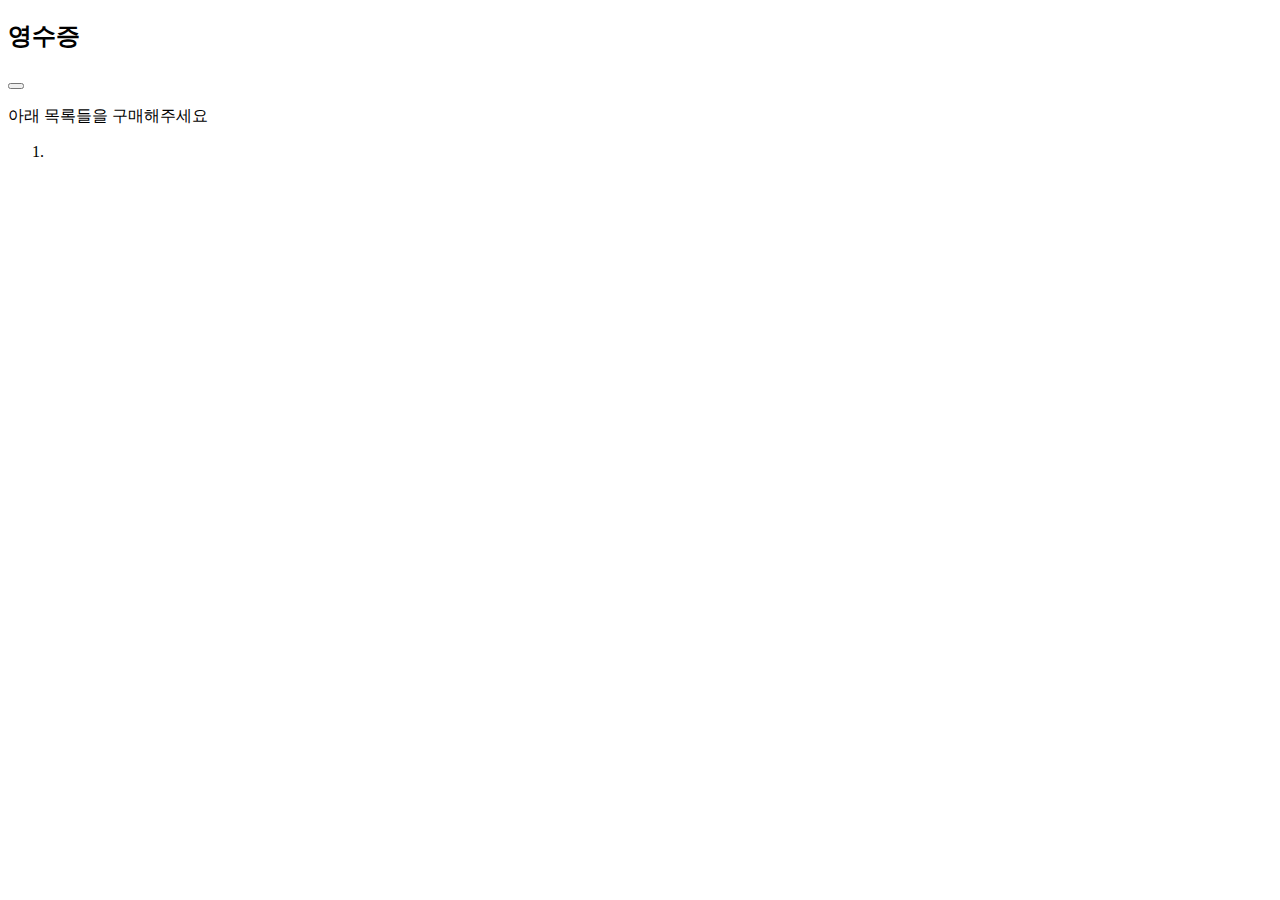
<file: src/main/resources/templates/modal/receipt.html>
<!DOCTYPE html>
<html xmlns:th="http://www.thymeleaf.org">

<div th:fragment="modal(allIngredientList)" class="modal fade" id="receiptModal" tabindex="-1">
    <div class="modal-dialog modal-dialog-centered modal-dialog-scrollable">
        <div class="modal-content">
            <!-- 헤더 -->
            <div class="modal-header">
                <div class="modal-title">
                    <h2>영수증</h2>
                </div>
                <button class="btn-close" data-bs-dismiss="modal"></button>
            </div>

            <!-- 바디 -->
             <div class="modal-body">
                 <p class="fw-bold text-center">아래 목록들을 구매해주세요</p>
                 <section>
                    <ol>
                        <li th:each="entry: ${allIngredientList}">
                            <div class="d-flex justify-content-between">
                                <span th:text="${entry.key}"></span>
                                <span th:text="${entry.value}"></span>
                            </div>
                        </li>
                    </ol>
                 </section>
             </div>
        </div>
    </div>
</div>

</html>
</file>
